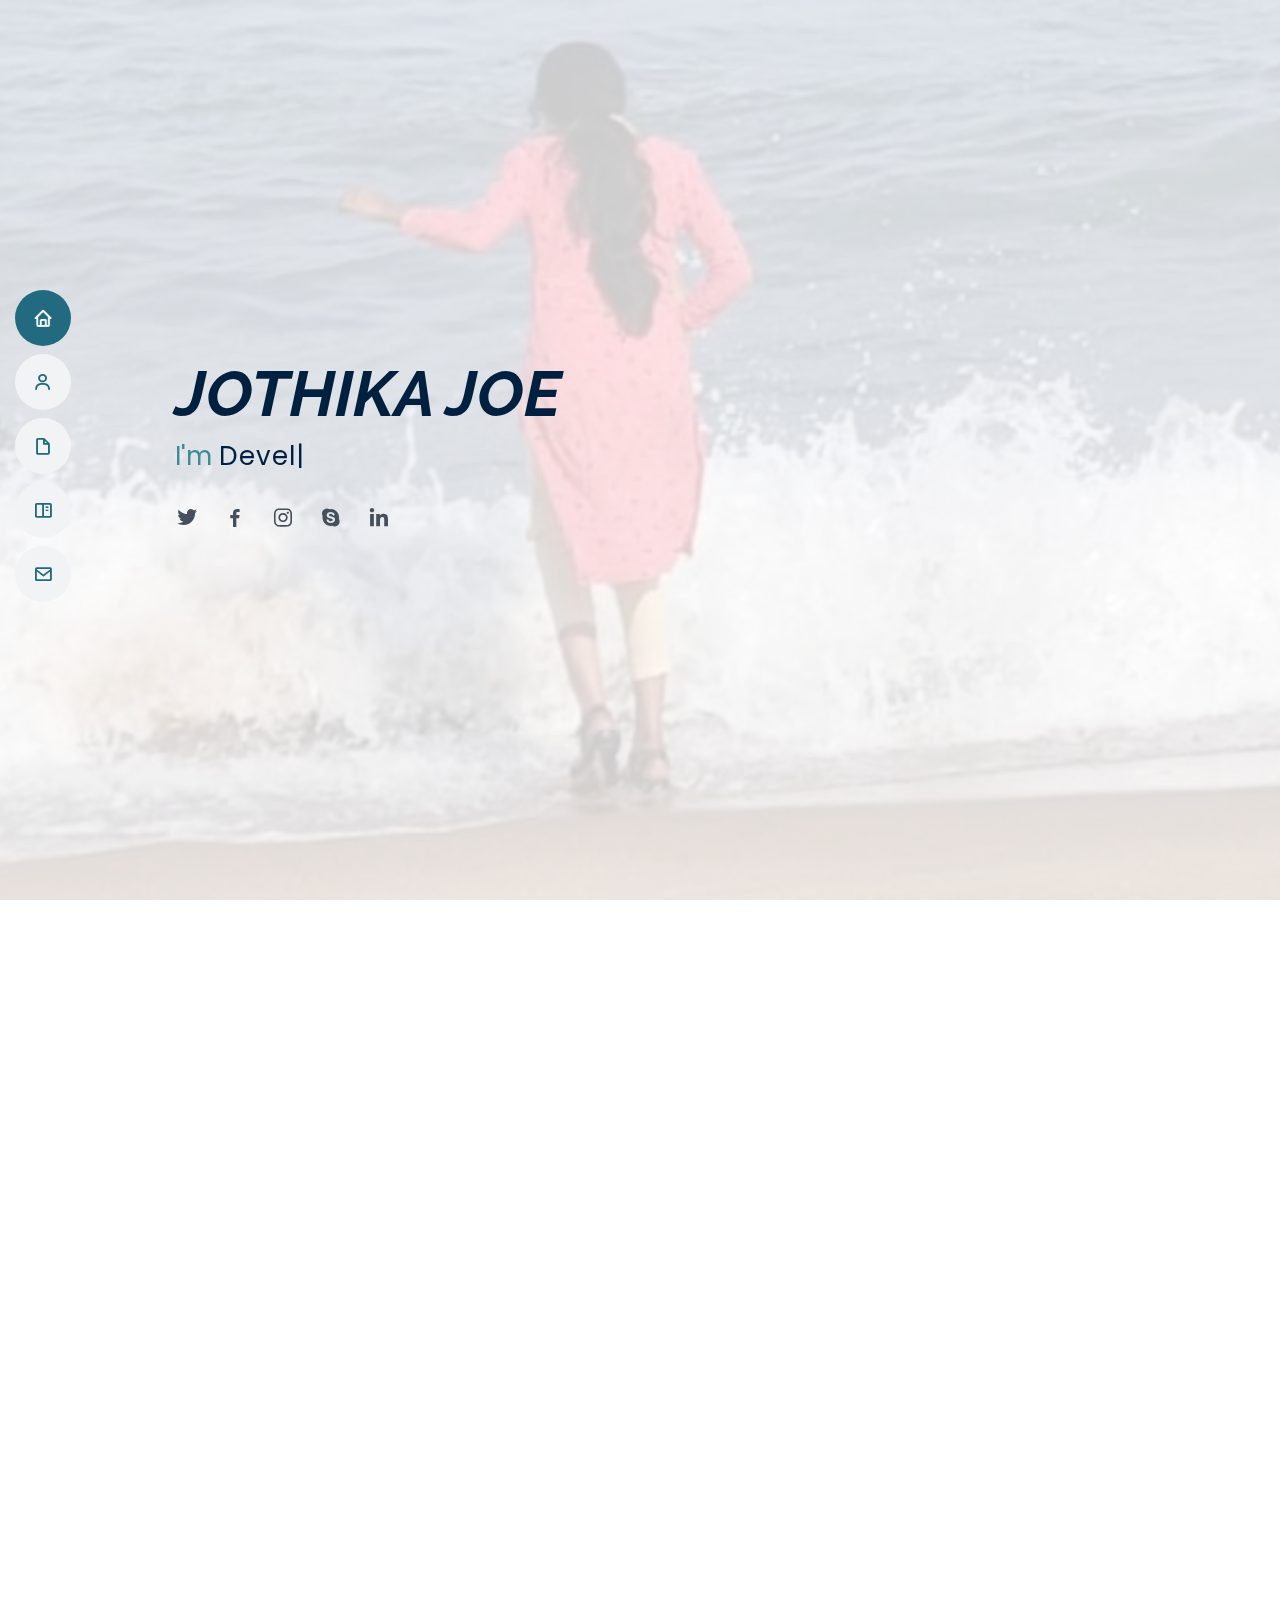
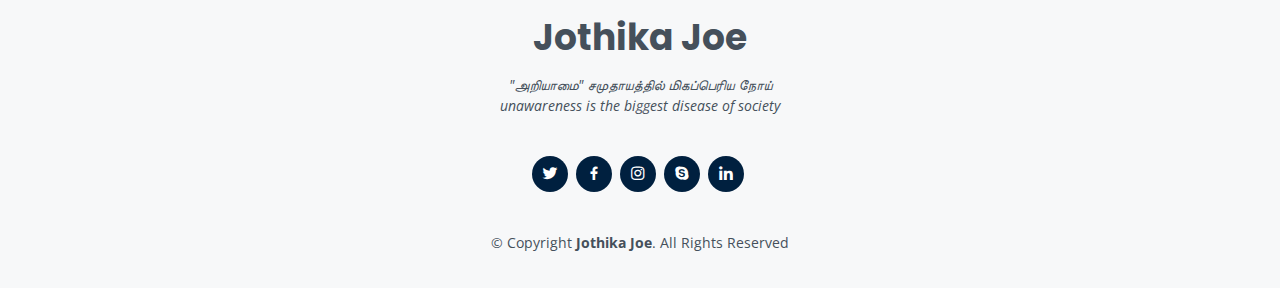
<file: index.html>
<!DOCTYPE html>
<html lang="en">

<head>
  <meta charset="utf-8">
  <meta content="width=device-width, initial-scale=1.0" name="viewport">

  <title>MyResume Bootstrap Template - Index</title>
  <meta content="" name="description">
  <meta content="" name="keywords">

  <!-- Favicons -->
  <link href="static/img/favicon.png" rel="icon">
  <link href="static/img/apple-touch-icon.png" rel="apple-touch-icon">

  <!-- Google Fonts -->
  <link
    href="https://fonts.googleapis.com/css?family=Open+Sans:300,300i,400,400i,600,600i,700,700i|Raleway:300,300i,400,400i,500,500i,600,600i,700,700i|Poppins:300,300i,400,400i,500,500i,600,600i,700,700i"
    rel="stylesheet">

  <!-- Vendor CSS Files -->
  <link href="static/vendor/bootstrap/css/bootstrap.min.css" rel="stylesheet">
  <link href="static/vendor/icofont/icofont.min.css" rel="stylesheet">
  <link href="static/vendor/boxicons/css/boxicons.min.css" rel="stylesheet">
  <link href="static/vendor/venobox/venobox.css" rel="stylesheet">
  <link href="static/vendor/owl.carousel/assets/owl.carousel.min.css" rel="stylesheet">
  <link href="static/vendor/aos/aos.css" rel="stylesheet">

  <!-- Template Main CSS File -->
  <link href="static/css/style.css" rel="stylesheet">

</head>

<body>

  <!-- ======= Mobile nav toggle button ======= -->
  <button type="button" class="mobile-nav-toggle d-xl-none"><i class="icofont-navigation-menu"></i></button>

  <!-- ======= Header ======= -->
  <header id="header" class="d-flex flex-column justify-content-center">

    <nav class="nav-menu">
      <ul>
        <li class="active"><a href="#hero"><i class="bx bx-home"></i> <span>Home</span></a></li>
        <li><a href="#about"><i class="bx bx-user"></i> <span>About</span></a></li>
        <li><a href="#resume"><i class="bx bx-file-blank"></i> <span>Resume</span></a></li>
        <li><a href="#portfolio"><i class="bx bx-book-content"></i> <span>Certificates</span></a></li>
        <li><a href="#contact"><i class="bx bx-envelope"></i> <span>Contact</span></a></li>
      </ul>
    </nav><!-- .nav-menu -->

  </header><!-- End Header -->

  <!-- ======= Hero Section ======= -->
  <section id="hero" class="d-flex flex-column justify-content-center">
    <div class="container" data-aos="zoom-in" data-aos-delay="100">
      <h1>
        <i>JOTHIKA JOE</i>
      </h1>
      <p>I'm <span class="typed" data-typed-items="Developer"></span></p>
      <div class="social-links">
        <a href="#" class="twitter"><i class="bx bxl-twitter"></i></a>
        <a href="#" class="facebook"><i class="bx bxl-facebook"></i></a>
        <a href="#" class="instagram"><i class="bx bxl-instagram"></i></a>
        <a href="#" class="google-plus"><i class="bx bxl-skype"></i></a>
        <a href="#" class="linkedin"><i class="bx bxl-linkedin"></i></a>
      </div>
    </div>
  </section><!-- End Hero -->

  <main id="main">

    <!-- ======= About Section ======= -->
    <section id="about" class="about">
      <div class="container" data-aos="fade-up">

        <div class="section-title">
          <h2>About</h2>
          <p>Disciplined,tenacious,and creative IT engineering graduate with strong computer hardware skills,strong programming skills,and a deep interest in new IT developments.Has great analytical skills,communication skills,and interpersonal skills.interested in finding solutions for intractable problems.</p>
       <p> </div>

        <div class="row">
          <div class="col-lg-4">
            <img src="static/img/profile1 (2).jpg" class="img-fluid" alt="">
          </div>
          <div class="col-lg-8 pt-4 pt-lg-0 content">
            <h3> Full Stack Developer.</h3>
            <p class="font-italic">
              Strong in design and integration with intuitive problem-solving skills. Proficient in C, PYTHON, HTML,CSS and SQL. Passionate about implementing and launching new projects. Ability to translate business requirements into technical solutions.
            </p>
            <div class="row">
              <div class="col-lg-6">
                <ul>
                  <li><i class="icofont-rounded-right"></i> <strong>Birthday:</strong> 16 May 2000</li>
                  <li><i class="icofont-rounded-right"></i> <strong>Website:</strong> 311817205703.wixsite.com/jo-jo
                  </li>
                  <li><i class="icofont-rounded-right"></i> <strong>Phone:</strong> +91 8525931290</li>
                  <li><i class="icofont-rounded-right"></i> <strong>City:</strong> Kanchipuram, TamilNadu</li>
                </ul>
              </div>
              <div class="col-lg-6">
                <ul>
                  <li><i class="icofont-rounded-right"></i> <strong>Age:</strong> 20</li>
                  <li><i class="icofont-rounded-right"></i> <strong>Degree:</strong> B.Tech</li>
                  <li><i class="icofont-rounded-right"></i> <strong>MailId:</strong>jothibas2000@gmail.com</li>

                </ul>
              </div>
            </div>
            <p><em>work for my career growth and better prospects, which contribute to the productivity and profitability of the organization.Detail oriented with an analytical bent of mind and possess positive attitude.Have been proactive and focused as a student.
              Proficiency at grasping new technical concepts quickly & utilising it in a productive manner.An effective communicator with strong analytical, interpersonal and problem solving abilities
            </em></p> 
          </div>
        </div>

      </div>
    </section><!-- End About Section -->

    <!-- ======= Facts Section ======= -->
    <section id="facts" class="facts">
      <div class="container" data-aos="fade-up">

        <div class="section-title">
          <h2>Facts</h2>
          <p>The only thing that stands between you and your dream is the will to try and the belief that it is actually possible.</p>
        </div>

        <div class="row">

          <div class="col-lg-3 col-md-6">
            <div class="count-box">
              <i class="icofont-simple-smile"></i>
              <span data-toggle="counter-up">2</span>
              <p>Internship</p>
            </div>
          </div>

          <div class="col-lg-3 col-md-6 mt-5 mt-md-0">
            <div class="count-box">
              <i class="icofont-document-folder"></i>
              <span data-toggle="counter-up">22</span>
              <p>Courses</p>
            </div>
          </div>

          <div class="col-lg-3 col-md-6 mt-5 mt-lg-0">
            <div class="count-box">
              <i class="icofont-live-support"></i>
              <span data-toggle="counter-up">12</span>
              <p>Innovater</p>
            </div>
          </div>

          <div class="col-lg-3 col-md-6 mt-5 mt-lg-0">
            <div class="count-box">
              <i class="icofont-users-alt-5"></i>
              <span data-toggle="counter-up">15</span>
              <p>Hard Worker</p>
            </div>
          </div>

        </div>

      </div>
    </section><!-- End Facts Section -->

    <!-- ======= Skills Section ======= -->
    <section id="skills" class="skills section-bg">
      <div class="container" data-aos="fade-up">

        <div class="section-title">
          <h2>Skills</h2>
          <p>To become one of the best UX designers in the world by practising minimalism,design systems with optimized onboaeding for large scale software products. I have a keen interest in UX research,Information architecture,and motion designs which drive my desire to accomplish great things in my career. </p>
        </div>

        <div class="row skills-content">

          <div class="col-lg-6">

            <div class="progress">
              <span class="skill">HTML5 <i class="val">70%</i></span>
              <div class="progress-bar-wrap">
                <div class="progress-bar" role="progressbar" aria-valuenow="70" aria-valuemin="0" aria-valuemax="100">
                </div>
              </div>
            </div>

            <div class="progress">
              <span class="skill">CSS3 <i class="val">50%</i></span>
              <div class="progress-bar-wrap">
                <div class="progress-bar" role="progressbar" aria-valuenow="50" aria-valuemin="0" aria-valuemax="100">
                </div>
              </div>
            </div>


            <div class="progress">
              <span class="skill">MicrosoftOffice<i class="val">90%</i></span>
              <div class="progress-bar-wrap">
                <div class="progress-bar" role="progressbar" aria-valuenow="90" aria-valuemin="0" aria-valuemax="100">
                </div>
              </div>
            </div>

          </div>

          <div class="col-lg-6">

            <div class="progress">
              <span class="skill">Robotics<i class="val">60%</i></span>
              <div class="progress-bar-wrap">
                <div class="progress-bar" role="progressbar" aria-valuenow="60" aria-valuemin="0" aria-valuemax="100">
                </div>
              </div>
            </div>

            <div class="progress">
              <span class="skill">DBMS<i class="val">70%</i></span>
              <div class="progress-bar-wrap">
                <div class="progress-bar" role="progressbar" aria-valuenow="70" aria-valuemin="0" aria-valuemax="100">
                </div>
              </div>
            </div>
            <div class="progress">
              <span class="skill">Python<i class="val">75%</i></span>
              <div class="progress-bar-wrap">
                <div class="progress-bar" role="progressbar" aria-valuenow="75" aria-valuemin="0" aria-valuemax="100">
                </div>
              </div>
            </div>

          </div>

        </div>

      </div>
    </section><!-- End Skills Section -->

    <!-- ======= Resume Section ======= -->
    <section id="resume" class="resume">
      <div class="container" data-aos="fade-up">

        <div class="section-title">
          <h2>Resume</h2>
          <p>To have creative and challenging position in an organization that gives me an opportunity fo self
            improvement and leadership,while contributing to symbolic growth of the organization with my technical,
            innovative  and logical skills.</p>
        </div>

        <div class="row">
          <div class="col-lg-6">
            <h3 class="resume-title">Summary</h3>
            <div class="resume-item pb-0">
              <h4>Jothika M</h4>
              <p><em>Seeking a challenging position in a reputable organization to expand and utilize my learning,skills
                  and knowledge. Possess excellent communication skills and have an eye for detail.Flexible to work in
                  any environment as required.</em></p>
              <ul>
                <li>cheyyar,Tiruvannamalai DT</li>
                <li>+91 8525931290</li>
                <li>311817205703.wixsite.com/jo-jo</li>
              </ul>
            </div>

            <h3 class="resume-title">Education</h3>
            <div class="resume-item">
              <h4>Bachelor of Technology</h4>
              <h5>2017 - 2021</h5>
              <p>Mohamed sathak AJ College of Engineering, siruseri-IT park,chennai under Anna university with an
                aggregate of 79%(still 7th semester).</p>

            </div>
            <div class="resume-item">
              <h4>HSC</h4>
              <h5>2016 - 2017</h5>
              <p>Government Higher Secondary School,Chithathur under Board of state with 80.75%.</p>

            </div>
            <div class="resume-item">
              <h4>SSLC</h4>
              <h5>2014 - 2015</h5>
              <p>Government Higher Secondary School,Chithathur under Board of state with 86%</p>

            </div>
            <h3 class="resume-title">Certificates</h3>
            <div class="resume-item">
              <h4>Online course Certificates</h4>
              <h5>2020 - Present</h5>
              <ul>
                <li>codetantra in java</li>
                <li>ardiuno eith IoT</li>
                <li>Cybersecurity Essentials</li>
                <li>Database management Essentials</li>
              </ul>
            </div>
          </div>
            <div class="col-lg-6">
              <h3 class="resume-title">Internship</h3>
              <div class="resume-item">
                <h4>Video Editing</h4>
                <h5>2019 - 2020</h5>
                <p><em>SonaComstar,MaraimalaiNagar </em></p>
                <ul>
                  <li>video Editing in basic english grammar</li>
                </ul>
              </div>
              <div class="resume-item">
                <h4>Full Stack Developer</h4>
                <h5>2021 - Present</h5>
                <p><em>Worksbot Applications,Siruseri. </em></p>
                <ul>
                  <li>Assignments in HTML and css coding</li>
                </ul>
              </div>

              <h3 class="resume-title">Project</h3>
              <div class="resume-item">
                <h4>Diabetes prediction and classification of Ensembling of different classifier</h4>
                <h5>2020 - Present</h5>
                <p><em>Mohamed sathak AJ college of engineering,Siruseri </em></p>
                <ul>
                  <li>predict the diabetes disease and compare the algorithm which algorithm provide high accuracy .
                  </li>
                  <li>finally select the best algorithm to predict the diabetes disease at early stage.</li>

                </ul>
              </div>
            </div>
     </section>
     <!-- End Resume Section -->

     
  <!-- ======= Portfolio Section ======= -->
  <section id="portfolio" class="portfolio section-bg">
    <div class="container" data-aos="fade-up">

      <div class="section-title">
        <h2>Certificates</h2>
        <p>As a beginner I want to achieve more things by learning new things day by day and here are my certificates</p>
      </div>

      <div class="row">
        <div class="col-lg-12 d-flex justify-content-center" data-aos="fade-up" data-aos-delay="100">
          <ul id="portfolio-flters">
            <li data-filter="*" class="filter-active">All</li>
            <li data-filter=".filter-app">cisco</li>
            <li data-filter=".filter-card">Coursera</li>
            <li data-filter=".filter-web">RPA</li>
          </ul>
        </div>
      </div>

      <div class="row portfolio-container" data-aos="fade-up" data-aos-delay="200">

        <div class="col-lg-4 col-md-6 portfolio-item filter-app">
          <div class="portfolio-wrap">
            <img src="static/img/portfolio/portfolio-1.jpeg" class="img-fluid" alt="">
            <div class="portfolio-info">
              <h4>App 1</h4>
              <p>App</p>
              <div class="portfolio-links">
                <a href="static/img/portfolio/portfolio-1.jpeg" data-gall="portfolioGallery" class="venobox"
                  title="App 1"><i class="bx bx-plus"></i></a>
                <a href="portfolio-details.html" data-gall="portfolioDetailsGallery" data-vbtype="iframe"
                  class="venobox" title="Portfolio Details"><i class="bx bx-link"></i></a>
              </div>
            </div>
          </div>
        </div>

        <div class="col-lg-4 col-md-6 portfolio-item filter-web">
          <div class="portfolio-wrap">
            <img src="../static/img/portfolio/portfolio-2.jpeg" class="img-fluid" alt="">
            <div class="portfolio-info">
              <h4>Rpa 3</h4>
              <p>Rpa</p>
              <div class="portfolio-links">
                <a href="static/img/portfolio/portfolio-2.jpeg" data-gall="portfolioGallery" class="venobox"
                  title="Web 3"><i class="bx bx-plus"></i></a>
                <a href="portfolio-details.html" data-gall="portfolioDetailsGallery" data-vbtype="iframe"
                  class="venobox" title="Portfolio Details"><i class="bx bx-link"></i></a>
              </div>
            </div>
          </div>
        </div>

        <div class="col-lg-4 col-md-6 portfolio-item filter-app">
          <div class="portfolio-wrap">
            <img src="static/img/portfolio/portfolio-3.jpeg" class="img-fluid" alt="">
            <div class="portfolio-info">
              <h4>coursera 2</h4>
              <p>coursera</p>
              <div class="portfolio-links">
                <a href="static/img/portfolio/portfolio-3.jpeg" data-gall="portfolioGallery" class="venobox"
                  title="App 2"><i class="bx bx-plus"></i></a>
                <a href="portfolio-details.html" data-gall="portfolioDetailsGallery" data-vbtype="iframe"
                  class="venobox" title="Portfolio Details"><i class="bx bx-link"></i></a>
              </div>
            </div>
          </div>
        </div>

        <div class="col-lg-4 col-md-6 portfolio-item filter-card">
          <div class="portfolio-wrap">
            <img src="static/img/portfolio/portfolio-4.jpeg" class="img-fluid" alt="">
            <div class="portfolio-info">
              <h4>Cisco 2</h4>
              <p>Cisco</p>
              <div class="portfolio-links">
                <a href="static/img/portfolio/portfolio-4.jpeg" data-gall="portfolioGallery" class="venobox"
                  title="Card 2"><i class="bx bx-plus"></i></a>
                <a href="portfolio-details.html" data-gall="portfolioDetailsGallery" data-vbtype="iframe"
                  class="venobox" title="Portfolio Details"><i class="bx bx-link"></i></a>
              </div>
            </div>
          </div>
        </div>

        <div class="col-lg-4 col-md-6 portfolio-item filter-web">
          <div class="portfolio-wrap">
            <img src="static/img/portfolio/portfolio-5.jpeg" class="img-fluid" alt="">
            <div class="portfolio-info">
              <h4>Rpa 3</h4>
              <p>Rpa</p>
              <div class="portfolio-links">
                <a href="static/img/portfolio/portfolio-5.jpeg" data-gall="portfolioGallery" class="venobox"
                  title="Web 2"><i class="bx bx-plus"></i></a>
                <a href="portfolio-details.html" data-gall="portfolioDetailsGallery" data-vbtype="iframe"
                  class="venobox" title="Portfolio Details"><i class="bx bx-link"></i></a>
              </div>
            </div>
          </div>
        </div>

        <div class="col-lg-4 col-md-6 portfolio-item filter-app">
          <div class="portfolio-wrap">
            <img src="static/img/portfolio/portfolio-6.jpeg" class="img-fluid" alt="">
            <div class="portfolio-info">
              <h4>cisco 3</h4>
              <p>cisco</p>
              <div class="portfolio-links">
                <a href="static/img/portfolio/portfolio-6.jpeg" data-gall="portfolioGallery" class="venobox"
                  title="App 3"><i class="bx bx-plus"></i></a>
                <a href="portfolio-details.html" data-gall="portfolioDetailsGallery" data-vbtype="iframe"
                  class="venobox" title="Portfolio Details"><i class="bx bx-link"></i></a>
              </div>
            </div>
          </div>
        </div>

        <div class="col-lg-4 col-md-6 portfolio-item filter-card">
          <div class="portfolio-wrap">
            <img src="static/img/portfolio/portfolio-7.jpeg" class="img-fluid" alt="">
            <div class="portfolio-info">
              <h4>cisco 1</h4>
              <p>Cisco</p>
              <div class="portfolio-links">
                <a href="static/img/portfolio/portfolio-7.jpeg" data-gall="portfolioGallery" class="venobox"
                  title="Card 1"><i class="bx bx-plus"></i></a>
                <a href="portfolio-details.html" data-gall="portfolioDetailsGallery" data-vbtype="iframe"
                  class="venobox" title="Portfolio Details"><i class="bx bx-link"></i></a>
              </div>
            </div>
          </div>
        </div>

        <div class="col-lg-4 col-md-6 portfolio-item filter-card">
          <div class="portfolio-wrap">
            <img src="static/img/portfolio/portfolio-8.jpeg" class="img-fluid" alt="">
            <div class="portfolio-info">
              <h4>Coursera 3</h4>
              <p>Coursera</p>
              <div class="portfolio-links">
                <a href="static/img/portfolio/portfolio-8.jpeg" data-gall="portfolioGallery" class="venobox"
                  title="Card 3"><i class="bx bx-plus"></i></a>
                <a href="portfolio-details.html" data-gall="portfolioDetailsGallery" data-vbtype="iframe"
                  class="venobox" title="Portfolio Details"><i class="bx bx-link"></i></a>
              </div>
            </div>
          </div>
        </div>

        <div class="col-lg-4 col-md-6 portfolio-item filter-web">
          <div class="portfolio-wrap">
            <img src="static/img/portfolio/portfolio-9.jpeg" class="img-fluid" alt="">
            <div class="portfolio-info">
              <h4>Rpa 2</h4>
              <p>Rpa</p>
              <div class="portfolio-links">
                <a href="static/img/portfolio/portfolio-9.jpeg" data-gall="portfolioGallery" class="venobox"
                  title="Web 3"><i class="bx bx-plus"></i></a>
                <a href="portfolio-details.html" data-gall="portfolioDetailsGallery" data-vbtype="iframe"
                  class="venobox" title="Portfolio Details"><i class="bx bx-link"></i></a>
              </div>
            </div>
          </div>
        </div>

      </div>

    </div>
  </section><!-- End Portfolio Section -->

    <!-- ======= Testimonials Section ======= -->
    <section id="testimonials" class="testimonials section-bg">
      <div class="container" data-aos="fade-up">

        <div class="section-title">
          <h2>Friends</h2>
        </div>

        <div class="owl-carousel testimonials-carousel" data-aos="zoom-in" data-aos-delay="100">

          <div class="testimonial-item">
            <img src="static/img/testimonials/tt2.jpg" class="testimonial-img" alt="">
            <h3>Mobi Jennis</h3>
            
            <p>
              <i class="bx bxs-quote-alt-left quote-icon-left"></i>
              I just wanted to share a quick note and let you know that you guys do a really good job.
              <i class="bx bxs-quote-alt-right quote-icon-right"></i>
            </p>
          </div>

          <div class="testimonial-item">
            <img src="static/img/testimonials/tt1.jpeg" class="testimonial-img" alt="">
            <h3>Selciya</h3>
            <p>
              <i class="bx bxs-quote-alt-left quote-icon-left"></i>
              I'm glad I decided to work with you. It's really great how easy your websites are to update and manage.
              <i class="bx bxs-quote-alt-right quote-icon-right"></i>
            </p>
          </div>

          <div class="testimonial-item">
            <img src="static/img/testimonials/tt3.jpeg" class="testimonial-img" alt="">
            <h3>aayisha</h3>
            
            <p>
              <i class="bx bxs-quote-alt-left quote-icon-left"></i>
              We developed a great partnership and dadication to our website is evident all aspects of the site.
              <i class="bx bxs-quote-alt-right quote-icon-right"></i>
            </p>
          </div>

          <div class="testimonial-item">
            <img src="static/img/testimonials/tt4.jpeg" class="testimonial-img" alt="">
            <h3>Karthikeyan </h3>
              <p>
              <i class="bx bxs-quote-alt-left quote-icon-left"></i>
              We appreciate their attention to detail and creative approach to bringing our new exihibit to life online.
              <i class="bx bxs-quote-alt-right quote-icon-right"></i>
            </p>
          </div>
       </div>

      </div>
    </section><!-- End Testimonials Section -->

    <!-- ======= Contact Section ======= -->
    <section id="contact" class="contact">
      <div class="container" data-aos="fade-up">

        <div class="section-title">
          <h2>Contact</h2>
        </div>

        <div class="row mt-1">

          <div class="col-lg-4">
            <div class="info">
              <div class="address">
                <i class="icofont-google-map"></i>
                <h4>Location:</h4>
                <p>2/2,Bajanai koil street,vembakkam TK,604410</p>
              </div>

              <div class="email">
                <i class="icofont-envelope"></i>
                <h4>Email:</h4>
                <p>jothibas2000@gmail.com</p>
              </div>

              <div class="phone">
                <i class="icofont-phone"></i>
                <h4>Call:</h4>
                <p>+91 8525931290</p>
              </div>

            </div>

          </div>

          <div class="col-lg-8 mt-5 mt-lg-0">

            <form action="forms/contact.php" method="post" role="form" class="php-email-form">
              <div class="form-row">
                <div class="col-md-6 form-group">
                  <input type="text" name="name" class="form-control" id="name" placeholder="Your Name"
                    data-rule="minlen:4" data-msg="Please enter at least 4 chars" />
                  <div class="validate"></div>
                </div>
                <div class="col-md-6 form-group">
                  <input type="email" class="form-control" name="email" id="email" placeholder="Your Email"
                    data-rule="email" data-msg="Please enter a valid email" />
                  <div class="validate"></div>
                </div>
              </div>
              <div class="form-group">
                <input type="text" class="form-control" name="subject" id="subject" placeholder="Subject"
                  data-rule="minlen:4" data-msg="Please enter at least 8 chars of subject" />
                <div class="validate"></div>
              </div>
              <div class="form-group">
                <textarea class="form-control" name="message" rows="5" data-rule="required"
                  data-msg="Please write something for us" placeholder="Message"></textarea>
                <div class="validate"></div>
              </div>
              <div class="mb-3">
                <div class="loading">Loading</div>
                <div class="error-message"></div>
                <div class="sent-message">Your message has been sent. Thank you!</div>
              </div>
              <div class="text-center"><button type="submit">Send Message</button></div>
            </form>

          </div>

        </div>

      </div>
    </section><!-- End Contact Section -->

  </main><!-- End #main -->

  <!-- ======= Footer ======= -->
  <footer id="footer">
    <div class="container">
      <h3>Jothika Joe</h3>
      <p> "அறியாமை" சமுதாயத்தில் மிகப்பெரிய நோய் <br>unawareness is the biggest disease of society</p>
      <div class="social-links">
        <a href="#" class="twitter"><i class="bx bxl-twitter"></i></a>
        <a href="#" class="facebook"><i class="bx bxl-facebook"></i></a>
        <a href="#" class="instagram"><i class="bx bxl-instagram"></i></a>
        <a href="#" class="google-plus"><i class="bx bxl-skype"></i></a>
        <a href="#" class="linkedin"><i class="bx bxl-linkedin"></i></a>
      </div>
      <div class="copyright">
        &copy; Copyright <strong><span>Jothika Joe</span></strong>. All Rights Reserved
      </div>
      <div class="credits">
        
      </div>
    </div>
  </footer><!-- End Footer -->

  <a href="#" class="back-to-top"><i class="bx bx-up-arrow-alt"></i></a>
  <div id="preloader"></div>

  <!-- Vendor JS Files -->
  <script src="static/vendor/jquery/jquery.min.js"></script>
  <script src="static/vendor/bootstrap/js/bootstrap.bundle.min.js"></script>
  <script src="static/vendor/jquery.easing/jquery.easing.min.js"></script>
  <script src="static/vendor/php-email-form/validate.js"></script>
  <script src="static/vendor/waypoints/jquery.waypoints.min.js"></script>
  <script src="static/vendor/counterup/counterup.min.js"></script>
  <script src="static/vendor/isotope-layout/isotope.pkgd.min.js"></script>
  <script src="static/vendor/venobox/venobox.min.js"></script>
  <script src="static/vendor/owl.carousel/owl.carousel.min.js"></script>
  <script src="static/vendor/typed.js/typed.min.js"></script>
  <script src="static/vendor/aos/aos.js"></script>

  <!-- Template Main JS File -->
  <script src="static/js/main.js"></script>

</body>

</html>
</file>
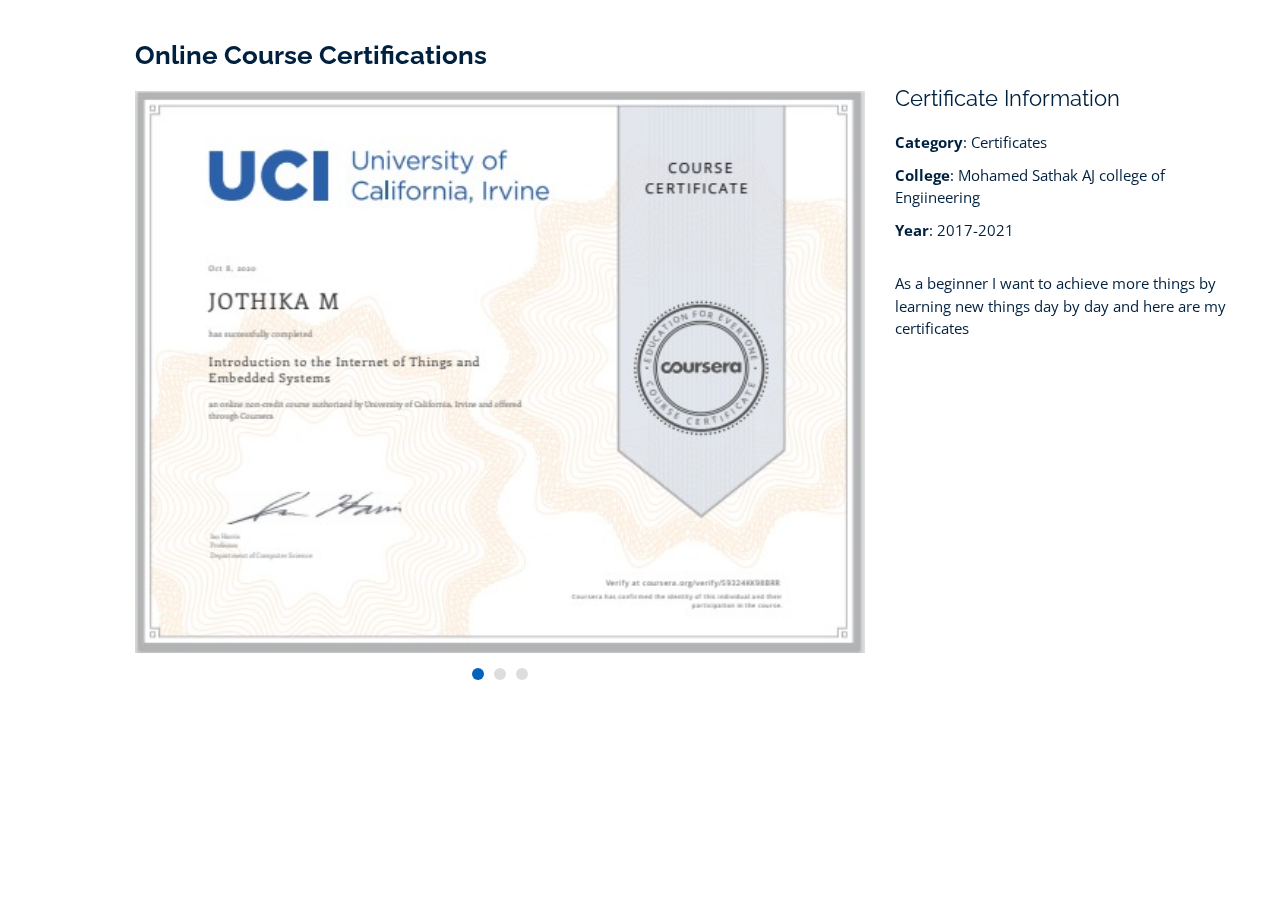
<file: portfolio-details.html>
<!DOCTYPE html>
<html lang="en">

<head>
  <meta charset="utf-8">
  <meta content="width=device-width, initial-scale=1.0" name="viewport">

  <title>Portfolio Details - Personal Bootstrap Template</title>
  <meta content="" name="description">
  <meta content="" name="keywords">

  <!-- Favicons -->
  <link href="static/img/favicon.png" rel="icon">
  <link href="static/img/apple-touch-icon.png" rel="apple-touch-icon">

  <!-- Google Fonts -->
  <link href="https://fonts.googleapis.com/css?family=Open+Sans:300,300i,400,400i,600,600i,700,700i|Raleway:300,300i,400,400i,500,500i,600,600i,700,700i|Poppins:300,300i,400,400i,500,500i,600,600i,700,700i" rel="stylesheet">

  <!-- Vendor CSS Files -->
  <link href="static/vendor/bootstrap/css/bootstrap.min.css" rel="stylesheet">
  <link href="static/vendor/icofont/icofont.min.css" rel="stylesheet">
  <link href="static/vendor/boxicons/css/boxicons.min.css" rel="stylesheet">
  <link href="static/vendor/venobox/venobox.css" rel="stylesheet">
  <link href="static/vendor/owl.carousel/assets/owl.carousel.min.css" rel="stylesheet">
  <link href="static/vendor/aos/aos.css" rel="stylesheet">

  <!-- Template Main CSS File -->
  <link href="static/css/style.css" rel="stylesheet">

  <!-- =======================================================
  * Template Name: MyResume - v2.2.1
  * Template URL: https://bootstrapmade.com/free-html-bootstrap-template-my-resume/
  * Author: BootstrapMade.com
  * License: https://bootstrapmade.com/license/
  ======================================================== -->
</head>

<body>

  <main id="main">

    <!-- ======= Portfolio Details ======= -->
    <section id="portfolio-details" class="portfolio-details">
      <div class="container" data-aos="fade-up">

        <div class="row">

          <div class="col-lg-8">
            <h2 class="portfolio-title">Online Course Certifications</h2>
            <div class="owl-carousel portfolio-details-carousel">
              <img src="static/img/portfolio/portfolio-11.jpeg" class="img-fluid" alt="">
              <img src="static/img/portfolio/portfolio-22.jpeg" class="img-fluid" alt="">
              <img src="static/img/portfolio/portfolio-33.jpeg" class="img-fluid" alt="">
            </div>
          </div>

          <div class="col-lg-4 portfolio-info">
            <h3>Certificate Information</h3>
            <ul>
              <li><strong>Category</strong>: Certificates</li>
              <li><strong>College</strong>: Mohamed Sathak AJ college of Engiineering</li>
              <li><strong>Year</strong>: 2017-2021 </li>
            </ul>

            <p>
              As a beginner I want to achieve more things by learning new things day by day and here are my certificates
            </p>
          </div>

        </div>

      </div>
    </section><!-- End Portfolio Details -->

  </main><!-- End #main -->

  <a href="#" class="back-to-top"><i class="bx bx-up-arrow-alt"></i></a>
  <div id="preloader"></div>

  <!-- Vendor JS Files -->
  <script src="static/vendor/jquery/jquery.min.js"></script>
  <script src="static/vendor/bootstrap/js/bootstrap.bundle.min.js"></script>
  <script src="static/vendor/jquery.easing/jquery.easing.min.js"></script>
  <script src="static/vendor/php-email-form/validate.js"></script>
  <script src="static/vendor/waypoints/jquery.waypoints.min.js"></script>
  <script src="static/vendor/counterup/counterup.min.js"></script>
  <script src="static/vendor/isotope-layout/isotope.pkgd.min.js"></script>
  <script src="static/vendor/venobox/venobox.min.js"></script>
  <script src="static/vendor/owl.carousel/owl.carousel.min.js"></script>
  <script src="static/vendor/typed.js/typed.min.js"></script>
  <script src="static/vendor/aos/aos.js"></script>

  <!-- Template Main JS File -->
  <script src="static/js/main.js"></script>

</body>

</html>
</file>
<file: static/vendor/venobox/venobox.css>
/* ------ venobox.css --------*/
.vbox-overlay *, .vbox-overlay *:before, .vbox-overlay *:after{
    -webkit-backface-visibility: hidden;
    -webkit-box-sizing:border-box;
    -moz-box-sizing:border-box;
    box-sizing:border-box;
}
.vbox-overlay * { 
    -webkit-backface-visibility: visible;
    backface-visibility: visible;
}
.vbox-overlay{
    display: -webkit-flex;
    display: flex;
    -webkit-flex-direction: column;
    flex-direction: column;
    -webkit-justify-content: center;
    justify-content: center;
    -webkit-align-items: center;
    align-items: center;
    position: fixed;
    left: 0;
    top: 0;
    bottom: 0;
    right: 0;
    z-index: 999999;
}

/* ----- navigation ----- */
.vbox-title{
    width: 100%;
    height: 40px;
    float: left;
    text-align: center;
    line-height: 28px;
    font-size: 12px;
    padding: 6px 50px;
    overflow: hidden;
    position: fixed;
    display: none;
    left: 0;
    z-index: 89;
}
.vbox-close{
    cursor: pointer;
    position: fixed;
    top: -1px;
    right: 0;
    width: 50px;
    height: 40px;
    padding: 6px;
    display: block;
    background-position:10px center;
    overflow: hidden;
    font-size: 24px;
    line-height: 1;
    text-align: center;
    z-index: 99;
}
.vbox-left{
    cursor: pointer;
    position: fixed;
    left: 0;
    height: 40px;
    overflow: hidden;
    line-height: 28px;
    font-size: 12px;
    z-index: 99;
    display: flex;
    align-items:center;
}
.vbox-num{
    display: inline-block;
    margin: 6px 0 6px 15px;
}
/* ----- Social share ----- */
.vbox-share{
    line-height: 28px;
    font-size: 12px;
    overflow: hidden;
    position: fixed;
    left: 0;
    z-index: 98;
    display: flex;
    align-items:center;
    justify-content: center;
    width: 100%;
    text-align: center;
}
.vbox-share svg{
    max-height: 28px;
    width: 28px;
    z-index: 10;
    margin-left: 12px;
    margin-top: 6px;
    margin-bottom: 6px;
    vertical-align: middle;
}


/* ----- navigation ARROWS ----- */
.vbox-next, .vbox-prev{
    position: fixed;
    top: 50%;
    margin-top: -15px;
    overflow: hidden;
    cursor: pointer;
    display: block;
    width: 45px;
    height: 45px;
    z-index: 99;
}
.vbox-next span, .vbox-prev span{
    position: relative;
    width: 20px;
    height: 20px;
    border: 2px solid transparent;
    border-top-color: #B6B6B6;
    border-right-color: #B6B6B6;
    text-indent: -100px;
    position: absolute;
    top: 8px;
    display: block;
}
.vbox-prev{
    left: 15px;
}
.vbox-next{
    right: 15px;
}
.vbox-prev span{
    left: 10px;
    -ms-transform: rotate(-135deg);
    -webkit-transform: rotate(-135deg);
    transform: rotate(-135deg);
}
.vbox-next span{
    -ms-transform: rotate(45deg);
    -webkit-transform: rotate(45deg);
    transform: rotate(45deg);
    right: 10px;
}
/* ------- inline window ------ */
.vbox-inline{
    width: 420px;
    height: 315px;
    height: 70vh;
    padding: 10px;
    background: #fff;
    margin: 0 auto;
    overflow: auto;
    text-align: left;
}
/* ------- Video & iFrames window ------ */
.venoframe{
    max-width: 100%;
    width: 100%;
    border: none;
    width: 100%;
    height: 260px;
    height: 70vh;
}
.venoframe.vbvid{
    height: 260px;
}
@media (min-width: 768px) {
    .venoframe, .vbox-inline{
        width: 90%;
        height: 360px;
        height: 70vh;
    }
    .venoframe.vbvid{
        width: 640px;
        height: 360px;
    }
}
@media (min-width: 992px) {
    .venoframe, .vbox-inline{
        max-width: 1200px;
        width: 80%;
        height: 540px;
        height: 70vh;
    }
    .venoframe.vbvid{
        width: 960px;
        height: 540px;
    }
}
/* 
Please do NOT edit this part! 
or at least read this note: http://i.imgur.com/7C0ws9e.gif
*/
.vbox-open{
    overflow: hidden;
}
.vbox-container{
    position: absolute;
    left: 0;
    right: 0;
    top: 0;
    bottom: 0;
    overflow-x: hidden;
    overflow-y: scroll;
    overflow-scrolling: touch;
    -webkit-overflow-scrolling: touch;
    z-index: 20;
    max-height: 100%;

}

.vbox-content{
    text-align: center;
    float: left;
    width: 100%;
    position: relative;
    overflow: hidden;
    padding: 20px 4%;
}
.vbox-container img{
    max-width: 100%;
    height: auto;
}
.vbox-figlio{
    box-shadow: 0 0 12px rgba(0,0,0,0.19), 0 6px 6px rgba(0,0,0,0.23);
    max-width: 100%;
    text-align: initial;
}
img.vbox-figlio{
    -webkit-user-select: none;
-khtml-user-select: none;
-moz-user-select: none;
-o-user-select: none;
user-select: none;
}
.vbox-content.swipe-left{
    margin-left: -200px !important;
}
.vbox-content.swipe-right{
    margin-left: 200px !important;
}
.vbox-animated{
    webkit-transition: margin 300ms ease-out;
    transition: margin 300ms ease-out;
}

/* ---------- preloader ----------
 * SPINKIT 
 * http://tobiasahlin.com/spinkit/
-------------------------------- */
.sk-double-bounce,.sk-rotating-plane{width:40px;height:40px;margin:40px auto}.sk-rotating-plane{background-color:#333;-webkit-animation:sk-rotatePlane 1.2s infinite ease-in-out;animation:sk-rotatePlane 1.2s infinite ease-in-out}@-webkit-keyframes sk-rotatePlane{0%{-webkit-transform:perspective(120px) rotateX(0) rotateY(0);transform:perspective(120px) rotateX(0) rotateY(0)}50%{-webkit-transform:perspective(120px) rotateX(-180.1deg) rotateY(0);transform:perspective(120px) rotateX(-180.1deg) rotateY(0)}100%{-webkit-transform:perspective(120px) rotateX(-180deg) rotateY(-179.9deg);transform:perspective(120px) rotateX(-180deg) rotateY(-179.9deg)}}@keyframes sk-rotatePlane{0%{-webkit-transform:perspective(120px) rotateX(0) rotateY(0);transform:perspective(120px) rotateX(0) rotateY(0)}50%{-webkit-transform:perspective(120px) rotateX(-180.1deg) rotateY(0);transform:perspective(120px) rotateX(-180.1deg) rotateY(0)}100%{-webkit-transform:perspective(120px) rotateX(-180deg) rotateY(-179.9deg);transform:perspective(120px) rotateX(-180deg) rotateY(-179.9deg)}}.sk-double-bounce{position:relative}.sk-double-bounce .sk-child{width:100%;height:100%;border-radius:50%;background-color:#333;opacity:.6;position:absolute;top:0;left:0;-webkit-animation:sk-doubleBounce 2s infinite ease-in-out;animation:sk-doubleBounce 2s infinite ease-in-out}.sk-chasing-dots .sk-child,.sk-spinner-pulse,.sk-three-bounce .sk-child{background-color:#333;border-radius:100%}.sk-double-bounce .sk-double-bounce2{-webkit-animation-delay:-1s;animation-delay:-1s}@-webkit-keyframes sk-doubleBounce{0%,100%{-webkit-transform:scale(0);transform:scale(0)}50%{-webkit-transform:scale(1);transform:scale(1)}}@keyframes sk-doubleBounce{0%,100%{-webkit-transform:scale(0);transform:scale(0)}50%{-webkit-transform:scale(1);transform:scale(1)}}.sk-wave{margin:40px auto;width:50px;height:40px;text-align:center;font-size:10px}.sk-wave .sk-rect{background-color:#333;height:100%;width:6px;display:inline-block;-webkit-animation:sk-waveStretchDelay 1.2s infinite ease-in-out;animation:sk-waveStretchDelay 1.2s infinite ease-in-out}.sk-wave .sk-rect1{-webkit-animation-delay:-1.2s;animation-delay:-1.2s}.sk-wave .sk-rect2{-webkit-animation-delay:-1.1s;animation-delay:-1.1s}.sk-wave .sk-rect3{-webkit-animation-delay:-1s;animation-delay:-1s}.sk-wave .sk-rect4{-webkit-animation-delay:-.9s;animation-delay:-.9s}.sk-wave .sk-rect5{-webkit-animation-delay:-.8s;animation-delay:-.8s}@-webkit-keyframes sk-waveStretchDelay{0%,100%,40%{-webkit-transform:scaleY(.4);transform:scaleY(.4)}20%{-webkit-transform:scaleY(1);transform:scaleY(1)}}@keyframes sk-waveStretchDelay{0%,100%,40%{-webkit-transform:scaleY(.4);transform:scaleY(.4)}20%{-webkit-transform:scaleY(1);transform:scaleY(1)}}.sk-wandering-cubes{margin:40px auto;width:40px;height:40px;position:relative}.sk-wandering-cubes .sk-cube{background-color:#333;width:10px;height:10px;position:absolute;top:0;left:0;-webkit-animation:sk-wanderingCube 1.8s ease-in-out -1.8s infinite both;animation:sk-wanderingCube 1.8s ease-in-out -1.8s infinite both}.sk-chasing-dots,.sk-spinner-pulse{width:40px;height:40px;margin:40px auto}.sk-wandering-cubes .sk-cube2{-webkit-animation-delay:-.9s;animation-delay:-.9s}@-webkit-keyframes sk-wanderingCube{0%{-webkit-transform:rotate(0);transform:rotate(0)}25%{-webkit-transform:translateX(30px) rotate(-90deg) scale(.5);transform:translateX(30px) rotate(-90deg) scale(.5)}50%{-webkit-transform:translateX(30px) translateY(30px) rotate(-179deg);transform:translateX(30px) translateY(30px) rotate(-179deg)}50.1%{-webkit-transform:translateX(30px) translateY(30px) rotate(-180deg);transform:translateX(30px) translateY(30px) rotate(-180deg)}75%{-webkit-transform:translateX(0) translateY(30px) rotate(-270deg) scale(.5);transform:translateX(0) translateY(30px) rotate(-270deg) scale(.5)}100%{-webkit-transform:rotate(-360deg);transform:rotate(-360deg)}}@keyframes sk-wanderingCube{0%{-webkit-transform:rotate(0);transform:rotate(0)}25%{-webkit-transform:translateX(30px) rotate(-90deg) scale(.5);transform:translateX(30px) rotate(-90deg) scale(.5)}50%{-webkit-transform:translateX(30px) translateY(30px) rotate(-179deg);transform:translateX(30px) translateY(30px) rotate(-179deg)}50.1%{-webkit-transform:translateX(30px) translateY(30px) rotate(-180deg);transform:translateX(30px) translateY(30px) rotate(-180deg)}75%{-webkit-transform:translateX(0) translateY(30px) rotate(-270deg) scale(.5);transform:translateX(0) translateY(30px) rotate(-270deg) scale(.5)}100%{-webkit-transform:rotate(-360deg);transform:rotate(-360deg)}}.sk-spinner-pulse{-webkit-animation:sk-pulseScaleOut 1s infinite ease-in-out;animation:sk-pulseScaleOut 1s infinite ease-in-out}@-webkit-keyframes sk-pulseScaleOut{0%{-webkit-transform:scale(0);transform:scale(0)}100%{-webkit-transform:scale(1);transform:scale(1);opacity:0}}@keyframes sk-pulseScaleOut{0%{-webkit-transform:scale(0);transform:scale(0)}100%{-webkit-transform:scale(1);transform:scale(1);opacity:0}}.sk-chasing-dots{position:relative;text-align:center;-webkit-animation:sk-chasingDotsRotate 2s infinite linear;animation:sk-chasingDotsRotate 2s infinite linear}.sk-chasing-dots .sk-child{width:60%;height:60%;display:inline-block;position:absolute;top:0;-webkit-animation:sk-chasingDotsBounce 2s infinite ease-in-out;animation:sk-chasingDotsBounce 2s infinite ease-in-out}.sk-chasing-dots .sk-dot2{top:auto;bottom:0;-webkit-animation-delay:-1s;animation-delay:-1s}@-webkit-keyframes sk-chasingDotsRotate{100%{-webkit-transform:rotate(360deg);transform:rotate(360deg)}}@keyframes sk-chasingDotsRotate{100%{-webkit-transform:rotate(360deg);transform:rotate(360deg)}}@-webkit-keyframes sk-chasingDotsBounce{0%,100%{-webkit-transform:scale(0);transform:scale(0)}50%{-webkit-transform:scale(1);transform:scale(1)}}@keyframes sk-chasingDotsBounce{0%,100%{-webkit-transform:scale(0);transform:scale(0)}50%{-webkit-transform:scale(1);transform:scale(1)}}.sk-three-bounce{margin:40px auto;width:80px;text-align:center}.sk-three-bounce .sk-child{width:20px;height:20px;display:inline-block;-webkit-animation:sk-three-bounce 1.4s ease-in-out 0s infinite both;animation:sk-three-bounce 1.4s ease-in-out 0s infinite both}.sk-circle .sk-child:before,.sk-fading-circle .sk-circle:before{display:block;border-radius:100%;content:'';background-color:#333}.sk-three-bounce .sk-bounce1{-webkit-animation-delay:-.32s;animation-delay:-.32s}.sk-three-bounce .sk-bounce2{-webkit-animation-delay:-.16s;animation-delay:-.16s}@-webkit-keyframes sk-three-bounce{0%,100%,80%{-webkit-transform:scale(0);transform:scale(0)}40%{-webkit-transform:scale(1);transform:scale(1)}}@keyframes sk-three-bounce{0%,100%,80%{-webkit-transform:scale(0);transform:scale(0)}40%{-webkit-transform:scale(1);transform:scale(1)}}.sk-circle{margin:40px auto;width:40px;height:40px;position:relative}.sk-circle .sk-child{width:100%;height:100%;position:absolute;left:0;top:0}.sk-circle .sk-child:before{margin:0 auto;width:15%;height:15%;-webkit-animation:sk-circleBounceDelay 1.2s infinite ease-in-out both;animation:sk-circleBounceDelay 1.2s infinite ease-in-out both}.sk-circle .sk-circle2{-webkit-transform:rotate(30deg);-ms-transform:rotate(30deg);transform:rotate(30deg)}.sk-circle .sk-circle3{-webkit-transform:rotate(60deg);-ms-transform:rotate(60deg);transform:rotate(60deg)}.sk-circle .sk-circle4{-webkit-transform:rotate(90deg);-ms-transform:rotate(90deg);transform:rotate(90deg)}.sk-circle .sk-circle5{-webkit-transform:rotate(120deg);-ms-transform:rotate(120deg);transform:rotate(120deg)}.sk-circle .sk-circle6{-webkit-transform:rotate(150deg);-ms-transform:rotate(150deg);transform:rotate(150deg)}.sk-circle .sk-circle7{-webkit-transform:rotate(180deg);-ms-transform:rotate(180deg);transform:rotate(180deg)}.sk-circle .sk-circle8{-webkit-transform:rotate(210deg);-ms-transform:rotate(210deg);transform:rotate(210deg)}.sk-circle .sk-circle9{-webkit-transform:rotate(240deg);-ms-transform:rotate(240deg);transform:rotate(240deg)}.sk-circle .sk-circle10{-webkit-transform:rotate(270deg);-ms-transform:rotate(270deg);transform:rotate(270deg)}.sk-circle .sk-circle11{-webkit-transform:rotate(300deg);-ms-transform:rotate(300deg);transform:rotate(300deg)}.sk-circle .sk-circle12{-webkit-transform:rotate(330deg);-ms-transform:rotate(330deg);transform:rotate(330deg)}.sk-circle .sk-circle2:before{-webkit-animation-delay:-1.1s;animation-delay:-1.1s}.sk-circle .sk-circle3:before{-webkit-animation-delay:-1s;animation-delay:-1s}.sk-circle .sk-circle4:before{-webkit-animation-delay:-.9s;animation-delay:-.9s}.sk-circle .sk-circle5:before{-webkit-animation-delay:-.8s;animation-delay:-.8s}.sk-circle .sk-circle6:before{-webkit-animation-delay:-.7s;animation-delay:-.7s}.sk-circle .sk-circle7:before{-webkit-animation-delay:-.6s;animation-delay:-.6s}.sk-circle .sk-circle8:before{-webkit-animation-delay:-.5s;animation-delay:-.5s}.sk-circle .sk-circle9:before{-webkit-animation-delay:-.4s;animation-delay:-.4s}.sk-circle .sk-circle10:before{-webkit-animation-delay:-.3s;animation-delay:-.3s}.sk-circle .sk-circle11:before{-webkit-animation-delay:-.2s;animation-delay:-.2s}.sk-circle .sk-circle12:before{-webkit-animation-delay:-.1s;animation-delay:-.1s}@-webkit-keyframes sk-circleBounceDelay{0%,100%,80%{-webkit-transform:scale(0);transform:scale(0)}40%{-webkit-transform:scale(1);transform:scale(1)}}@keyframes sk-circleBounceDelay{0%,100%,80%{-webkit-transform:scale(0);transform:scale(0)}40%{-webkit-transform:scale(1);transform:scale(1)}}.sk-cube-grid{width:40px;height:40px;margin:40px auto}.sk-cube-grid .sk-cube{width:33.33%;height:33.33%;background-color:#333;float:left;-webkit-animation:sk-cubeGridScaleDelay 1.3s infinite ease-in-out;animation:sk-cubeGridScaleDelay 1.3s infinite ease-in-out}.sk-cube-grid .sk-cube1{-webkit-animation-delay:.2s;animation-delay:.2s}.sk-cube-grid .sk-cube2{-webkit-animation-delay:.3s;animation-delay:.3s}.sk-cube-grid .sk-cube3{-webkit-animation-delay:.4s;animation-delay:.4s}.sk-cube-grid .sk-cube4{-webkit-animation-delay:.1s;animation-delay:.1s}.sk-cube-grid .sk-cube5{-webkit-animation-delay:.2s;animation-delay:.2s}.sk-cube-grid .sk-cube6{-webkit-animation-delay:.3s;animation-delay:.3s}.sk-cube-grid .sk-cube7{-webkit-animation-delay:0ms;animation-delay:0ms}.sk-cube-grid .sk-cube8{-webkit-animation-delay:.1s;animation-delay:.1s}.sk-cube-grid .sk-cube9{-webkit-animation-delay:.2s;animation-delay:.2s}@-webkit-keyframes sk-cubeGridScaleDelay{0%,100%,70%{-webkit-transform:scale3D(1,1,1);transform:scale3D(1,1,1)}35%{-webkit-transform:scale3D(0,0,1);transform:scale3D(0,0,1)}}@keyframes sk-cubeGridScaleDelay{0%,100%,70%{-webkit-transform:scale3D(1,1,1);transform:scale3D(1,1,1)}35%{-webkit-transform:scale3D(0,0,1);transform:scale3D(0,0,1)}}.sk-fading-circle{margin:40px auto;width:40px;height:40px;position:relative}.sk-fading-circle .sk-circle{width:100%;height:100%;position:absolute;left:0;top:0}.sk-fading-circle .sk-circle:before{margin:0 auto;width:15%;height:15%;-webkit-animation:sk-circleFadeDelay 1.2s infinite ease-in-out both;animation:sk-circleFadeDelay 1.2s infinite ease-in-out both}.sk-fading-circle .sk-circle2{-webkit-transform:rotate(30deg);-ms-transform:rotate(30deg);transform:rotate(30deg)}.sk-fading-circle .sk-circle3{-webkit-transform:rotate(60deg);-ms-transform:rotate(60deg);transform:rotate(60deg)}.sk-fading-circle .sk-circle4{-webkit-transform:rotate(90deg);-ms-transform:rotate(90deg);transform:rotate(90deg)}.sk-fading-circle .sk-circle5{-webkit-transform:rotate(120deg);-ms-transform:rotate(120deg);transform:rotate(120deg)}.sk-fading-circle .sk-circle6{-webkit-transform:rotate(150deg);-ms-transform:rotate(150deg);transform:rotate(150deg)}.sk-fading-circle .sk-circle7{-webkit-transform:rotate(180deg);-ms-transform:rotate(180deg);transform:rotate(180deg)}.sk-fading-circle .sk-circle8{-webkit-transform:rotate(210deg);-ms-transform:rotate(210deg);transform:rotate(210deg)}.sk-fading-circle .sk-circle9{-webkit-transform:rotate(240deg);-ms-transform:rotate(240deg);transform:rotate(240deg)}.sk-fading-circle .sk-circle10{-webkit-transform:rotate(270deg);-ms-transform:rotate(270deg);transform:rotate(270deg)}.sk-fading-circle .sk-circle11{-webkit-transform:rotate(300deg);-ms-transform:rotate(300deg);transform:rotate(300deg)}.sk-fading-circle .sk-circle12{-webkit-transform:rotate(330deg);-ms-transform:rotate(330deg);transform:rotate(330deg)}.sk-fading-circle .sk-circle2:before{-webkit-animation-delay:-1.1s;animation-delay:-1.1s}.sk-fading-circle .sk-circle3:before{-webkit-animation-delay:-1s;animation-delay:-1s}.sk-fading-circle .sk-circle4:before{-webkit-animation-delay:-.9s;animation-delay:-.9s}.sk-fading-circle .sk-circle5:before{-webkit-animation-delay:-.8s;animation-delay:-.8s}.sk-fading-circle .sk-circle6:before{-webkit-animation-delay:-.7s;animation-delay:-.7s}.sk-fading-circle .sk-circle7:before{-webkit-animation-delay:-.6s;animation-delay:-.6s}.sk-fading-circle .sk-circle8:before{-webkit-animation-delay:-.5s;animation-delay:-.5s}.sk-fading-circle .sk-circle9:before{-webkit-animation-delay:-.4s;animation-delay:-.4s}.sk-fading-circle .sk-circle10:before{-webkit-animation-delay:-.3s;animation-delay:-.3s}.sk-fading-circle .sk-circle11:before{-webkit-animation-delay:-.2s;animation-delay:-.2s}.sk-fading-circle .sk-circle12:before{-webkit-animation-delay:-.1s;animation-delay:-.1s}@-webkit-keyframes sk-circleFadeDelay{0%,100%,39%{opacity:0}40%{opacity:1}}@keyframes sk-circleFadeDelay{0%,100%,39%{opacity:0}40%{opacity:1}}.sk-folding-cube{margin:40px auto;width:40px;height:40px;position:relative;-webkit-transform:rotateZ(45deg);transform:rotateZ(45deg)}.sk-folding-cube .sk-cube{float:left;width:50%;height:50%;position:relative;-webkit-transform:scale(1.1);-ms-transform:scale(1.1);transform:scale(1.1)}.sk-folding-cube .sk-cube:before{content:'';position:absolute;top:0;left:0;width:100%;height:100%;background-color:#333;-webkit-animation:sk-foldCubeAngle 2.4s infinite linear both;animation:sk-foldCubeAngle 2.4s infinite linear both;-webkit-transform-origin:100% 100%;-ms-transform-origin:100% 100%;transform-origin:100% 100%}.sk-folding-cube .sk-cube2{-webkit-transform:scale(1.1) rotateZ(90deg);transform:scale(1.1) rotateZ(90deg)}.sk-folding-cube .sk-cube3{-webkit-transform:scale(1.1) rotateZ(180deg);transform:scale(1.1) rotateZ(180deg)}.sk-folding-cube .sk-cube4{-webkit-transform:scale(1.1) rotateZ(270deg);transform:scale(1.1) rotateZ(270deg)}.sk-folding-cube .sk-cube2:before{-webkit-animation-delay:.3s;animation-delay:.3s}.sk-folding-cube .sk-cube3:before{-webkit-animation-delay:.6s;animation-delay:.6s}.sk-folding-cube .sk-cube4:before{-webkit-animation-delay:.9s;animation-delay:.9s}@-webkit-keyframes sk-foldCubeAngle{0%,10%{-webkit-transform:perspective(140px) rotateX(-180deg);transform:perspective(140px) rotateX(-180deg);opacity:0}25%,75%{-webkit-transform:perspective(140px) rotateX(0);transform:perspective(140px) rotateX(0);opacity:1}100%,90%{-webkit-transform:perspective(140px) rotateY(180deg);transform:perspective(140px) rotateY(180deg);opacity:0}}@keyframes sk-foldCubeAngle{0%,10%{-webkit-transform:perspective(140px) rotateX(-180deg);transform:perspective(140px) rotateX(-180deg);opacity:0}25%,75%{-webkit-transform:perspective(140px) rotateX(0);transform:perspective(140px) rotateX(0);opacity:1}100%,90%{-webkit-transform:perspective(140px) rotateY(180deg);transform:perspective(140px) rotateY(180deg);opacity:0}}
</file>
<file: static/css/style.css>
/**
* Template Name: MyResume - v2.2.1
* Template URL: https://bootstrapmade.com/free-html-bootstrap-template-my-resume/
* Author: BootstrapMade.com
* License: https://bootstrapmade.com/license/
*/

/*--------------------------------------------------------------
# General
--------------------------------------------------------------*/
body {
  font-family: "Open Sans", sans-serif;
  color: #00203fff;
}

a {
  color: #00203fff;
}

a:hover {
  color: #00203fff;
  text-decoration: none;
}

h1, h2, h3, h4, h5, h6 {
  font-family: "Raleway", sans-serif;
}

/*--------------------------------------------------------------
# Back to top button
--------------------------------------------------------------*/
.back-to-top {
  position: fixed;
  display: none;
  width: 40px;
  height: 40px;
  border-radius: 50px;
  right: 15px;
  bottom: 15px;
  background: #00203fff;
  color: #fff;
  transition: display 0.5s ease-in-out;
  z-index: 99999;
}

.back-to-top i {
  font-size: 24px;
  position: absolute;
  top: 7px;
  left: 8px;
}

.back-to-top:hover {
  color: #fff;
  background: #00203fff;
  transition: background 0.2s ease-in-out;
}

/*--------------------------------------------------------------
# Preloader
--------------------------------------------------------------*/
#preloader {
  position: fixed;
  top: 0;
  left: 0;
  right: 0;
  bottom: 0;
  z-index: 9999;
  overflow: hidden;
  background: #fff;
}

#preloader:before {
  content: "";
  position: fixed;
  top: calc(50% - 30px);
  left: calc(50% - 30px);
  border: 6px solid #00203fff;
  border-top-color: #fff;
  border-bottom-color: #fff;
  border-radius: 50%;
  width: 60px;
  height: 60px;
  -webkit-animation: animate-preloader 1s linear infinite;
  animation: animate-preloader 1s linear infinite;
}

@-webkit-keyframes animate-preloader {
  0% {
    transform: rotate(0deg);
  }
  100% {
    transform: rotate(360deg);
  }
}

@keyframes animate-preloader {
  0% {
    transform: rotate(0deg);
  }
  100% {
    transform: rotate(360deg);
  }
}

/*--------------------------------------------------------------
# Disable aos animation delay on mobile devices
--------------------------------------------------------------*/
@media screen and (max-width: 768px) {
  [data-aos-delay] {
    transition-delay: 0 !important;
  }
}

/*--------------------------------------------------------------
# Header
--------------------------------------------------------------*/
#header {
  position: fixed;
  top: 0;
  left: 0;
  bottom: 0;
  z-index: 9997;
  transition: all 0.5s;
  padding: 15px;
  overflow-y: auto;
}

@media (max-width: 992px) {
  #header {
    width: 300px;
    background: #fff;
    border-right: 1px solid #e6e9ec;
    left: -300px;
  }
}

@media (min-width: 992px) {
  #main {
    margin-left: 100px;
  }
}

/*--------------------------------------------------------------
# Navigation Menu
--------------------------------------------------------------*/
/* Desktop Navigation */
.nav-menu * {
  margin: 0;
  padding: 0;
  list-style: none;
}

.nav-menu > ul > li {
  position: relative;
  white-space: nowrap;
}

.nav-menu a {
  display: flex;
  align-items: center;
  color: #226a80;
  padding: 10px 18px;
  margin-bottom: 8px;
  transition: 0.3s;
  font-size: 15px;
  border-radius: 50px;
  background: #f2f3f5;
  height: 56px;
  width: 100%;
  overflow: hidden;
  transition: 0.3s;
}

.nav-menu a i {
  font-size: 20px;
}

.nav-menu a span {
  padding: 0 5px 0 7px;
  color: #226a80;
}

@media (min-width: 992px) {
  .nav-menu a {
    width: 56px;
  }
  .nav-menu a span {
    display: none;
    color: #fff;
  }
}

.nav-menu a:hover, .nav-menu .active > a, .nav-menu li:hover > a {
  color: #fff;
  background: #226a80;
}

.nav-menu a:hover span, .nav-menu .active > a span, .nav-menu li:hover > a span {
  color: #fff;
}

.nav-menu a:hover, .nav-menu li:hover > a {
  width: 100%;
  color: #fff;
}

.nav-menu a:hover span, .nav-menu li:hover > a span {
  display: block;
}

/* Mobile Navigation */
.mobile-nav-toggle {
  position: fixed;
  right: 15px;
  top: 15px;
  z-index: 9998;
  border: 0;
  background: none;
  font-size: 24px;
  transition: all 0.4s;
  outline: none !important;
  line-height: 1;
  cursor: pointer;
  text-align: right;
}

.mobile-nav-toggle i {
  color: #45505b;
}

.mobile-nav-active {
  overflow: hidden;
}

.mobile-nav-active #header {
  left: 0;
}

.mobile-nav-active .mobile-nav-toggle i {
  color: #00203fff;
}

/*--------------------------------------------------------------
# Hero Section
--------------------------------------------------------------*/
#hero {
  width: 100%;
  height: 100vh;
  background: url("../img/bgg\ \(3\).jpg") top right no-repeat;
  background-size: cover;
  position: relative;
}

@media (min-width: 992px) {
  #hero {
    padding-left: 160px;
  }
}

#hero:before {
  content: "";
  background: rgba(255, 255, 255, 0.8);
  position: absolute;
  bottom: 0;
  top: 0;
  left: 0;
  right: 0;
}

#hero h1 {
  margin: 0;
  font-size: 64px;
  font-weight: 700;
  line-height: 56px;
  color: #00203fff;
}

#hero p {
  color: #3d8c95;
  margin: 15px 0 0 0;
  font-size: 26px;
  font-family: "Poppins", sans-serif;
}

#hero p span {
  color: #00203fff;
  letter-spacing: 1px;
}

#hero .social-links {
  margin-top: 30px;
}

#hero .social-links a {
  font-size: 24px;
  display: inline-block;
  color: #45505b;
  line-height: 1;
  margin-right: 20px;
  transition: 0.3s;
}

#hero .social-links a:hover {
  color: #0563bb;
}

@media (max-width: 992px) {
  #hero {
    text-align: center;
  }
  #hero h1 {
    font-size: 32px;
    line-height: 36px;
  }
  #hero p {
    margin-top: 10px;
    font-size: 20px;
    line-height: 24px;
  }
}

/*--------------------------------------------------------------
# Sections General
--------------------------------------------------------------*/
section {
  padding: 60px 0;
  overflow: hidden;
}

.section-title {
  text-align: center;
  padding-bottom: 30px;
}

.section-title h2 {
  font-size: 32px;
  font-weight: bold;
  text-transform: uppercase;
  margin-bottom: 20px;
  padding-bottom: 20px;
  position: relative;
  color: #00203fff;
}

.section-title h2::before {
  content: '';
  position: absolute;
  display: block;
  width: 120px;
  height: 1px;
  background: #ddd;
  bottom: 1px;
  left: calc(50% - 60px);
}

.section-title h2::after {
  content: '';
  position: absolute;
  display: block;
  width: 40px;
  height: 3px;
  background: #00203fff;
  bottom: 0;
  left: calc(50% - 20px);
}

.section-title p {
  margin-bottom: 0;
}

/*--------------------------------------------------------------
# About
--------------------------------------------------------------*/
.about .content h3 {
  font-weight: 700;
  font-size: 26px;
  color: #00203fff;
}

.about .content ul {
  list-style: none;
  padding: 0;
}

.about .content ul li {
  padding-bottom: 10px;
}

.about .content ul i {
  font-size: 20px;
  padding-right: 2px;
  color: #00203fff;
}

.about .content p:last-child {
  margin-bottom: 0;
}

/*--------------------------------------------------------------
# Facts
--------------------------------------------------------------*/
.facts .count-box {
  padding: 30px 30px 25px 30px;
  margin-top: 30px;
  width: 100%;
  position: relative;
  text-align: center;
  background: #fff;
}

.facts .count-box i {
  position: absolute;
  top: -25px;
  left: 50%;
  transform: translateX(-50%);
  font-size: 24px;
  background: #00203fff;
  padding: 12px;
  color: #fff;
  border-radius: 50px;
}

.facts .count-box span {
  font-size: 36px;
  display: block;
  font-weight: 600;
  color: #00203fff;
}

.facts .count-box p {
  padding: 0;
  margin: 0;
  font-family: "Raleway", sans-serif;
  font-size: 14px;
}

/*--------------------------------------------------------------
# Akills
--------------------------------------------------------------*/
.skills .progress {
  height: 50px;
  display: block;
  background: none;
}

.skills .progress .skill {
  padding: 10px 0;
  margin: 0 0 6px 0;
  text-transform: uppercase;
  display: block;
  font-weight: 600;
  font-family: "Poppins", sans-serif;
  color: #45505b;
}

.skills .progress .skill .val {
  float: right;
  font-style: normal;
}

.skills .progress-bar-wrap {
  background: #f2f3f5;
}

.skills .progress-bar {
  width: 1px;
  height: 10px;
  transition: .9s;
  background-color: #00203fff;
}

/*--------------------------------------------------------------
# Resume
--------------------------------------------------------------*/
.resume .resume-title {
  font-size: 26px;
  font-weight: 700;
  margin-top: 20px;
  margin-bottom: 20px;
  color: black;
}

.resume .resume-item {
  padding: 0 0 20px 20px;
  margin-top: -2px;
  border-left: 2px solid #00203fff;
  position: relative;
}

.resume .resume-item h4 {
  line-height: 18px;
  font-size: 18px;
  font-weight: 600;
  text-transform: uppercase;
  font-family: "Poppins", sans-serif;
  color: #00203fff;
  margin-bottom: 10px;
}

.resume .resume-item h5 {
  font-size: 16px;
  background: #f7f8f9;
  padding: 5px 15px;
  display: inline-block;
  font-weight: 600;
  margin-bottom: 10px;
}

.resume .resume-item ul {
  padding-left: 20px;
}

.resume .resume-item ul li {
  padding-bottom: 10px;
}

.resume .resume-item:last-child {
  padding-bottom: 0;
}

.resume .resume-item::before {
  content: "";
  position: absolute;
  width: 16px;
  height: 16px;
  border-radius: 50px;
  left: -9px;
  top: 0;
  background: #fff;
  border: 2px solid #00203fff;
}

/*--------------------------------------------------------------
# Portfolio
--------------------------------------------------------------*/
.portfolio .portfolio-item {
  margin-bottom: 30px;
}

.portfolio #portfolio-flters {
  padding: 0;
  margin: 0 auto 25px auto;
  list-style: none;
  text-align: center;
  background: #fff;
  border-radius: 50px;
  padding: 2px 15px;
}

.portfolio #portfolio-flters li {
  cursor: pointer;
  display: inline-block;
  padding: 10px 15px;
  font-size: 14px;
  font-weight: 600;
  line-height: 1;
  text-transform: uppercase;
  color: #272829;
  margin-bottom: 5px;
  transition: all 0.3s ease-in-out;
}

.portfolio #portfolio-flters li:hover, .portfolio #portfolio-flters li.filter-active {
  color: #1F8AC0;
}

.portfolio #portfolio-flters li:last-child {
  margin-right: 0;
}

.portfolio .portfolio-wrap {
  transition: 0.3s;
  position: relative;
  overflow: hidden;
  z-index: 1;
  background: rgba(69, 80, 91, 0.8);
}

.portfolio .portfolio-wrap::before {
  content: "";
  background: rgba(255, 255, 255, 0.7);
  position: absolute;
  left: 30px;
  right: 30px;
  top: 30px;
  bottom: 30px;
  transition: all ease-in-out 0.3s;
  z-index: 2;
  opacity: 0;
}

.portfolio .portfolio-wrap .portfolio-info {
  opacity: 0;
  position: absolute;
  top: 0;
  left: 0;
  right: 0;
  bottom: 0;
  text-align: center;
  z-index: 3;
  transition: all ease-in-out 0.3s;
  display: flex;
  flex-direction: column;
  justify-content: center;
  align-items: center;
}

.portfolio .portfolio-wrap .portfolio-info::before {
  display: block;
  content: "";
  width: 48px;
  height: 48px;
  position: absolute;
  top: 35px;
  left: 35px;
  border-top: 3px solid #d7dce1;
  border-left: 3px solid #d7dce1;
  transition: all 0.5s ease 0s;
  z-index: 9994;
}

.portfolio .portfolio-wrap .portfolio-info::after {
  display: block;
  content: "";
  width: 48px;
  height: 48px;
  position: absolute;
  bottom: 35px;
  right: 35px;
  border-bottom: 3px solid #d7dce1;
  border-right: 3px solid #d7dce1;
  transition: all 0.5s ease 0s;
  z-index: 9994;
}

.portfolio .portfolio-wrap .portfolio-info h4 {
  font-size: 20px;
  color: #45505b;
  font-weight: 600;
}

.portfolio .portfolio-wrap .portfolio-info p {
  color: #45505b;
  font-size: 14px;
  text-transform: uppercase;
  padding: 0;
  margin: 0;
}

.portfolio .portfolio-wrap .portfolio-links {
  text-align: center;
  z-index: 4;
}

.portfolio .portfolio-wrap .portfolio-links a {
  color: #45505b;
  margin: 0 2px;
  font-size: 28px;
  display: inline-block;
  transition: 0.3s;
}

.portfolio .portfolio-wrap .portfolio-links a:hover {
  color: #148af9;
}

.portfolio .portfolio-wrap:hover::before {
  top: 0;
  left: 0;
  right: 0;
  bottom: 0;
  opacity: 1;
}

.portfolio .portfolio-wrap:hover .portfolio-info {
  opacity: 1;
}

.portfolio .portfolio-wrap:hover .portfolio-info::before {
  top: 15px;
  left: 15px;
}

.portfolio .portfolio-wrap:hover .portfolio-info::after {
  bottom: 15px;
  right: 15px;
}

/*--------------------------------------------------------------

/*--------------------------------------------------------------
# Testimonials
--------------------------------------------------------------*/
.testimonials .section-header {
  margin-bottom: 40px;
}

.testimonials .testimonial-item {
  text-align: center;
}

.testimonials .testimonial-item .testimonial-img {
  width: 120px;
  border-radius: 50%;
  border: 4px solid #fff;
  margin: 0 auto;
}

.testimonials .testimonial-item h3 {
  font-size: 20px;
  font-weight: bold;
  margin: 10px 0 5px 0;
  color: #00203fff;
}

.testimonials .testimonial-item h4 {
  font-size: 14px;
  color: #999;
  margin: 0 0 15px 0;
}

.testimonials .testimonial-item .quote-icon-left, .testimonials .testimonial-item .quote-icon-right {
  color: #243665;
  font-size: 26px;
}

.testimonials .testimonial-item .quote-icon-left {
  display: inline-block;
  left: -5px;
  position: relative;
}

.testimonials .testimonial-item .quote-icon-right {
  display: inline-block;
  right: -5px;
  position: relative;
  top: 10px;
}

.testimonials .testimonial-item p {
  font-style: italic;
  margin: 0 auto 15px auto;
}

.testimonials .owl-nav, .testimonials .owl-dots {
  margin-top: 5px;
  text-align: center;
}

.testimonials .owl-dot {
  display: inline-block;
  margin: 0 5px;
  width: 12px;
  height: 12px;
  border-radius: 50%;
  background-color: #ddd !important;
}

.testimonials .owl-dot.active {
  background-color: #00203fff !important;
}

@media (min-width: 992px) {
  .testimonials .testimonial-item p {
    width: 80%;
  }
}

/*--------------------------------------------------------------
# Contact
--------------------------------------------------------------*/
.contact .info {
  width: 100%;
  background: #fff;
}

.contact .info i {
  font-size: 20px;
  color: #00203fff;
  float: left;
  width: 44px;
  height: 44px;
  background: #eef7ff;
  display: flex;
  justify-content: center;
  align-items: center;
  border-radius: 50px;
  transition: all 0.3s ease-in-out;
}

.contact .info h4 {
  padding: 0 0 0 60px;
  font-size: 22px;
  font-weight: 600;
  margin-bottom: 5px;
  color: #00203fff;
}

.contact .info p {
  padding: 0 0 0 60px;
  margin-bottom: 0;
  font-size: 14px;
  color: #00203fff;
}

.contact .info .email, .contact .info .phone {
  margin-top: 40px;
}

.contact .info .email:hover i, .contact .info .address:hover i, .contact .info .phone:hover i {
  background: #00203fff;
  color: #fff;
}

.contact .php-email-form {
  width: 100%;
  background: #fff;
}

.contact .php-email-form .form-group {
  padding-bottom: 8px;
}

.contact .php-email-form .validate {
  display: none;
  color: red;
  margin: 0 0 15px 0;
  font-weight: 400;
  font-size: 13px;
}

.contact .php-email-form .error-message {
  display: none;
  color: #fff;
  background: #ed3c0d;
  text-align: left;
  padding: 15px;
  font-weight: 600;
}

.contact .php-email-form .error-message br + br {
  margin-top: 25px;
}

.contact .php-email-form .sent-message {
  display: none;
  color: #fff;
  background: #18d26e;
  text-align: center;
  padding: 15px;
  font-weight: 600;
}

.contact .php-email-form .loading {
  display: none;
  background: #fff;
  text-align: center;
  padding: 15px;
}

.contact .php-email-form .loading:before {
  content: "";
  display: inline-block;
  border-radius: 50%;
  width: 24px;
  height: 24px;
  margin: 0 10px -6px 0;
  border: 3px solid #18d26e;
  border-top-color: #eee;
  -webkit-animation: animate-loading 1s linear infinite;
  animation: animate-loading 1s linear infinite;
}

.contact .php-email-form input, .contact .php-email-form textarea {
  border-radius: 4px;
  box-shadow: none;
  font-size: 14px;
}

.contact .php-email-form input {
  height: 44px;
}

.contact .php-email-form textarea {
  padding: 10px 12px;
}

.contact .php-email-form button[type="submit"] {
  background: #00203fff;
  border: 0;
  padding: 10px 35px;
  color: #fff;
  transition: 0.4s;
  border-radius: 50px;
}

.contact .php-email-form button[type="submit"]:hover {
  background: #243665;
  color: white;
}

@-webkit-keyframes animate-loading {
  0% {
    transform: rotate(0deg);
  }
  100% {
    transform: rotate(360deg);
  }
}

@keyframes animate-loading {
  0% {
    transform: rotate(0deg);
  }
  100% {
    transform: rotate(360deg);
  }
}

/*--------------------------------------------------------------
# Portfolio Details
--------------------------------------------------------------*/
.portfolio-details {
  padding: 40px 0;
}

.portfolio-details .portfolio-title {
  font-size: 26px;
  font-weight: 700;
  margin-bottom: 20px;
}

.portfolio-details .portfolio-details-carousel .owl-nav, .portfolio-details .portfolio-details-carousel .owl-dots {
  margin-top: 5px;
  text-align: center;
}

.portfolio-details .portfolio-details-carousel .owl-dot {
  display: inline-block;
  margin: 0 5px;
  width: 12px;
  height: 12px;
  border-radius: 50%;
  background-color: #ddd !important;
}

.portfolio-details .portfolio-details-carousel .owl-dot.active {
  background-color: #0563bb !important;
}

.portfolio-details .portfolio-info {
  padding-top: 45px;
}

.portfolio-details .portfolio-info h3 {
  font-size: 22px;
  font-weight: 400;
  margin-bottom: 20px;
}

.portfolio-details .portfolio-info ul {
  list-style: none;
  padding: 0;
  font-size: 15px;
}

.portfolio-details .portfolio-info ul li + li {
  margin-top: 10px;
}

.portfolio-details .portfolio-info p {
  font-size: 15px;
  padding: 15px 0 0 0;
}

@media (max-width: 992px) {
  .portfolio-details .portfolio-info {
    padding-top: 20px;
  }
}

/*--------------------------------------------------------------
# Footer
--------------------------------------------------------------*/
#footer {
  background: #f7f8f9;
  color: #45505b;
  font-size: 14px;
  text-align: center;
  padding: 30px 0;
}

#footer h3 {
  font-size: 36px;
  font-weight: 700;
  position: relative;
  font-family: "Poppins", sans-serif;
  padding: 0;
  margin: 0 0 15px 0;
}

#footer p {
  font-size: 15;
  font-style: italic;
  padding: 0;
  margin: 0 0 40px 0;
}

#footer .social-links {
  margin: 0 0 40px 0;
}

#footer .social-links a {
  font-size: 18px;
  display: inline-block;
  background: #00203fff;
  color: #fff;
  line-height: 1;
  padding: 8px 0;
  margin-right: 4px;
  border-radius: 50%;
  text-align: center;
  width: 36px;
  height: 36px;
  transition: 0.3s;
}

#footer .social-links a:hover {
  background: #00203fff;
  color: #fff;
  text-decoration: none;
}

#footer .copyright {
  margin: 0 0 5px 0;
}

#footer .credits {
  font-size: 13px;
}
</file>
